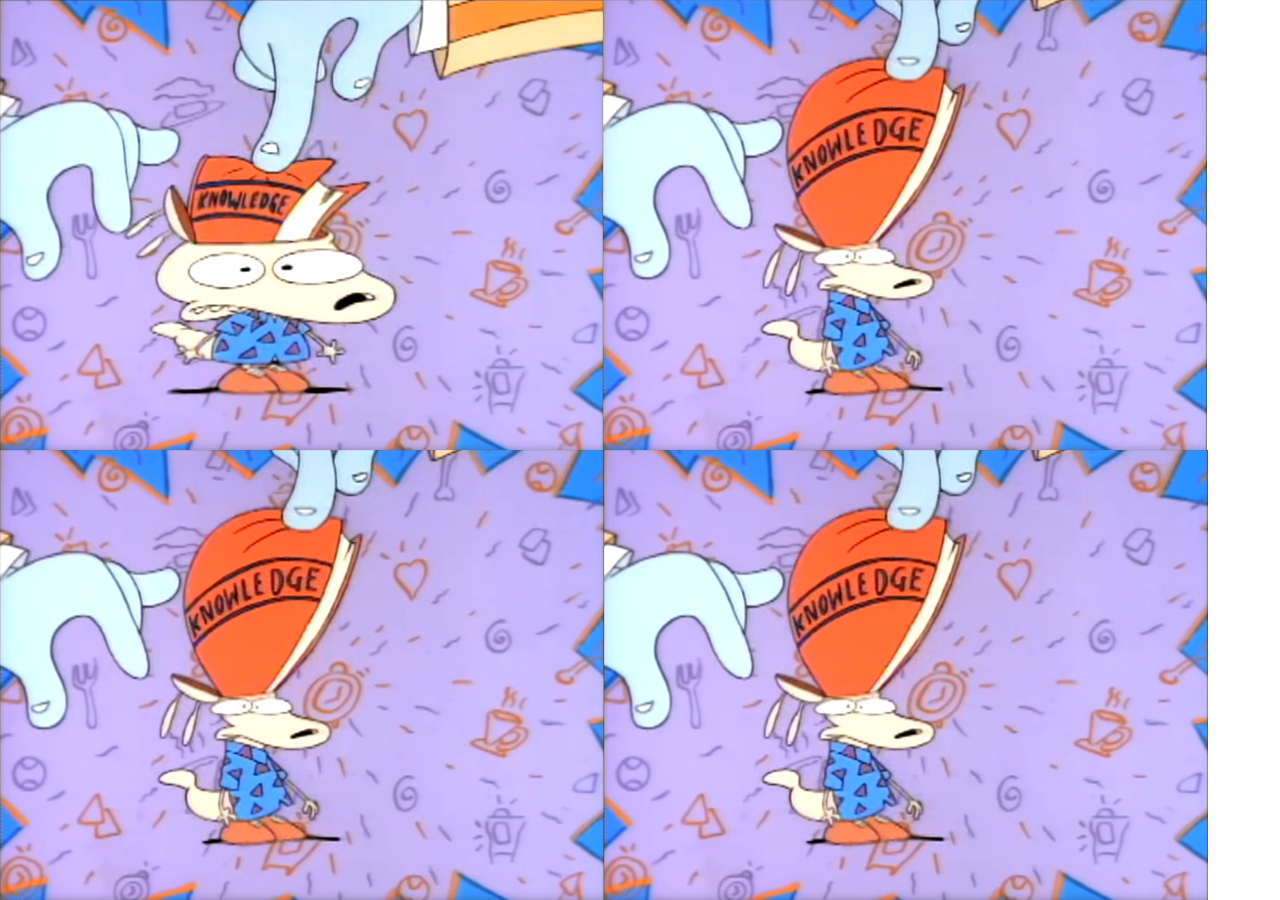
<file: cssMethod/index.html>
<!doctype html>
<html>
<head>
    <title>Za!</title>
    <style>
      body {
        margin: 0;
        height: 100vh;
        width: 100vw;

        display: flex;
        flex-wrap: wrap;
      }

      .rocko {
        display: inline-block;
        max-height: 50vh;
      }
    </style>
    <link rel="stylesheet" href="./index.css">
</head>
<body>
  <img class="rocko" alt="rocko">
  <img class="rocko" alt="rocko">
  <img class="rocko" alt="rocko">
  <img class="rocko" alt="rocko">
</body>
</html>
</file>
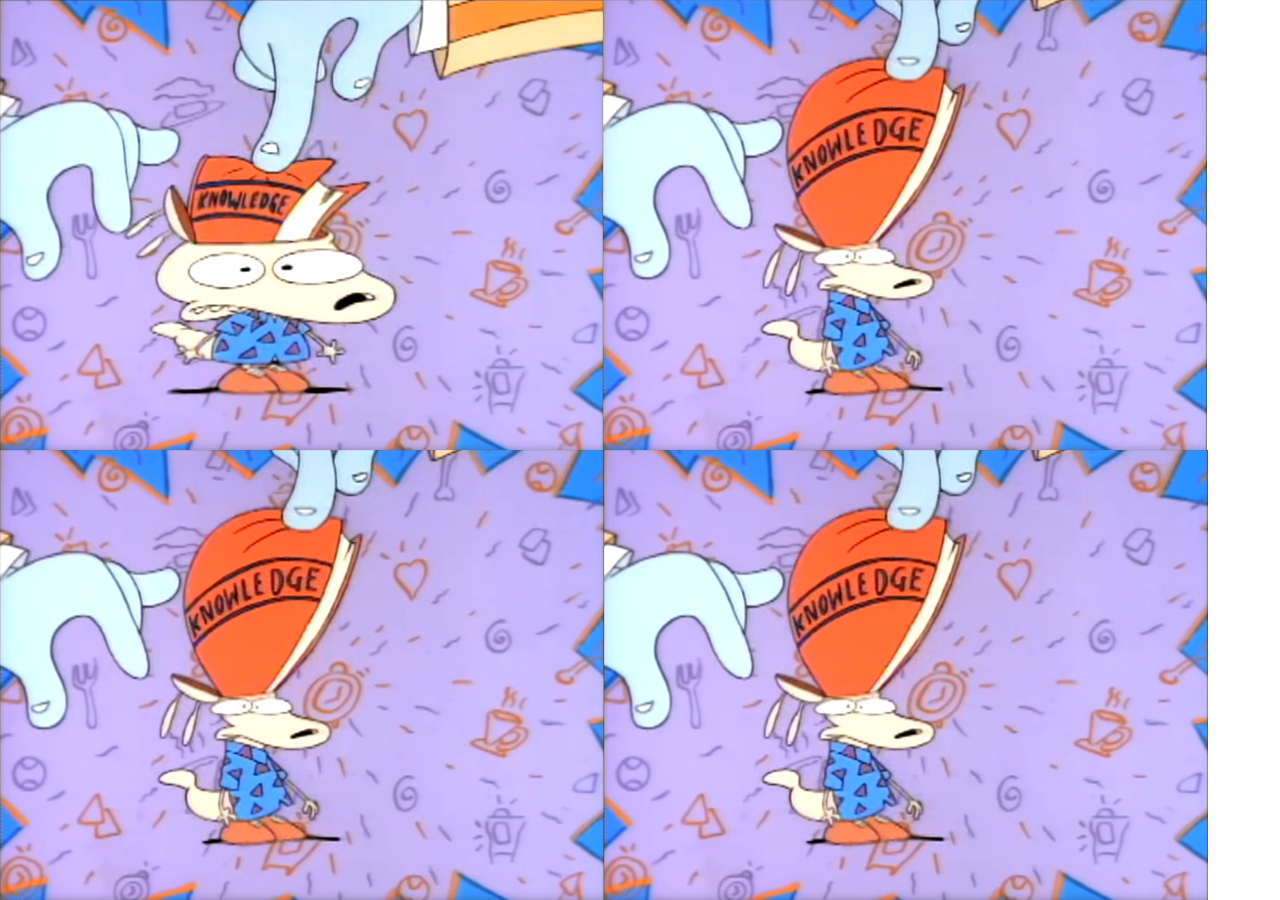
<file: jsMethod/index.html>
<!doctype html>
<html>
<head>
    <title>Za!</title>
    <style>
      body {
        margin: 0;
        height: 100vh;
        width: 100vw;

        display: flex;
        flex-wrap: wrap;
      }

      .rocko {
        display: inline-block;
        max-height: 50vh;
      }
    </style>
</head>
<body>
  <img class="rocko" alt="rocko">
  <img class="rocko" alt="rocko">
  <img class="rocko" alt="rocko">
  <img class="rocko" alt="rocko">
  <script src="./index.js"></script>
</body>
</html>
</file>
<file: cssMethod/index.css>
.rocko {
  content: url('/rocko-1.jpg');
}

.rocko:hover {
  content: url('/rocko-2.jpg');
}
</file>
